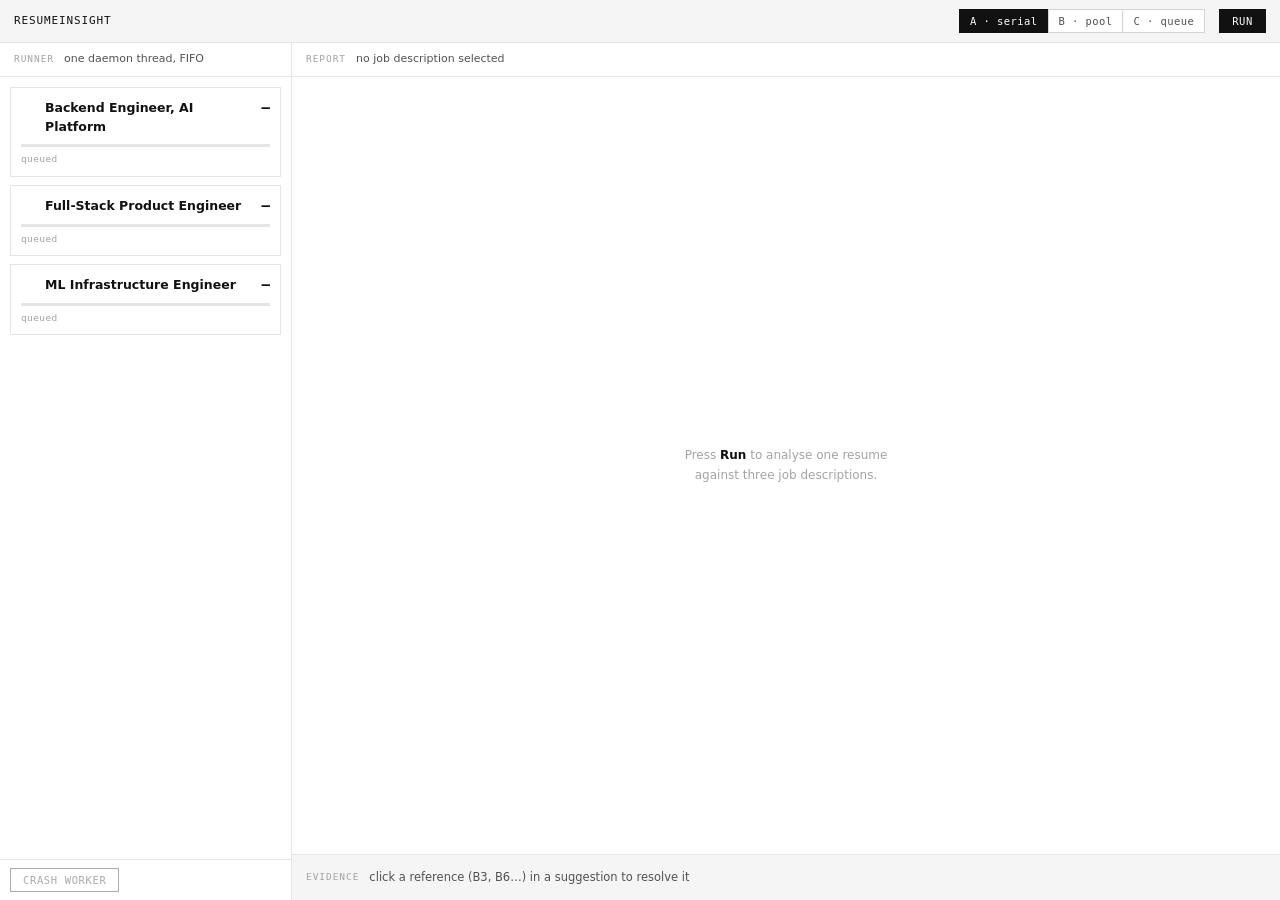
<file: public/demos/resume-reviewer/index.html>
<!doctype html>
<html lang="en">
<head>
<meta charset="utf-8" />
<meta name="viewport" content="width=device-width, initial-scale=1" />
<title>ResumeReviewer — Demo</title>
<style>
  *, *::before, *::after { box-sizing: border-box; }

  :root {
    --black: #111111;
    --white: #ffffff;
    --g100: #f5f5f5;
    --g200: #e5e5e5;
    --g300: #d4d4d4;
    --g400: #a3a3a3;
    --g600: #525252;
    --sans: "Plus Jakarta Sans", "Segoe UI", system-ui, -apple-system, sans-serif;
    --mono: "JetBrains Mono", ui-monospace, "Cascadia Mono", Consolas, monospace;
  }

  html, body { height: 100%; }

  body {
    margin: 0;
    font-family: var(--sans);
    font-size: 13px;
    line-height: 1.5;
    color: var(--black);
    background: var(--white);
    -webkit-font-smoothing: antialiased;
  }

  .app {
    height: 100%;
    min-height: 420px;
    display: flex;
    flex-direction: column;
  }

  /* ---------- top bar ---------- */

  .bar {
    flex-shrink: 0;
    display: flex;
    align-items: center;
    gap: 14px;
    padding: 9px 14px;
    border-bottom: 1px solid var(--g200);
    background: var(--g100);
  }

  .brand {
    font-family: var(--mono);
    font-size: 11px;
    letter-spacing: 0.08em;
    text-transform: uppercase;
    white-space: nowrap;
  }

  .strategies { display: flex; gap: -1px; margin-left: auto; }

  .strategy {
    font-family: var(--mono);
    font-size: 10.5px;
    letter-spacing: 0.04em;
    padding: 5px 10px;
    border: 1px solid var(--g300);
    background: var(--white);
    color: var(--g600);
    cursor: pointer;
    margin-left: -1px;
  }
  .strategy:first-child { margin-left: 0; }
  .strategy[aria-pressed="true"] {
    background: var(--black);
    border-color: var(--black);
    color: var(--white);
  }
  .strategy:disabled { opacity: 0.4; cursor: not-allowed; }

  .btn {
    font-family: var(--mono);
    font-size: 10.5px;
    letter-spacing: 0.06em;
    text-transform: uppercase;
    padding: 5px 12px;
    border: 1px solid var(--black);
    background: var(--black);
    color: var(--white);
    cursor: pointer;
    white-space: nowrap;
  }
  .btn:disabled { opacity: 0.35; cursor: not-allowed; }
  .btn.ghost { background: var(--white); color: var(--black); }

  /* ---------- body split ---------- */

  .split { flex: 1; display: flex; min-height: 0; }

  .runner {
    width: 292px;
    flex-shrink: 0;
    border-right: 1px solid var(--g200);
    display: flex;
    flex-direction: column;
    min-height: 0;
  }

  .report { flex: 1; display: flex; flex-direction: column; min-height: 0; }

  .label {
    font-family: var(--mono);
    font-size: 9.5px;
    letter-spacing: 0.1em;
    text-transform: uppercase;
    color: var(--g400);
  }

  .panelHead {
    flex-shrink: 0;
    padding: 9px 14px;
    border-bottom: 1px solid var(--g200);
    display: flex;
    align-items: baseline;
    gap: 10px;
  }

  /* One line, always — otherwise the two panel heads disagree in height
     and the border under them steps. */
  .strategyNote {
    font-size: 11px;
    color: var(--g600);
    line-height: 1.35;
    white-space: nowrap;
    overflow: hidden;
    text-overflow: ellipsis;
  }

  /* ---------- jd cards ---------- */

  .jdList { flex: 1; overflow-y: auto; padding: 10px; display: flex; flex-direction: column; gap: 8px; }

  .jd {
    border: 1px solid var(--g200);
    padding: 9px 10px;
    cursor: pointer;
    background: var(--white);
    text-align: left;
    font: inherit;
    color: inherit;
    display: block;
    width: 100%;
  }
  .jd:hover { border-color: var(--g400); }
  .jd[aria-current="true"] { border-color: var(--black); }
  .jd:disabled { cursor: default; }

  .jdTop { display: flex; align-items: baseline; gap: 8px; }

  .rank {
    font-family: var(--mono);
    font-size: 10px;
    color: var(--g400);
    width: 16px;
    flex-shrink: 0;
  }

  .jdTitle { font-weight: 600; font-size: 12.5px; flex: 1; }

  .score { font-family: var(--mono); font-size: 14px; font-weight: 600; }
  .score .unit { font-size: 9px; color: var(--g400); font-weight: 400; }

  .track { height: 3px; background: var(--g200); margin-top: 8px; overflow: hidden; }
  .fill { height: 100%; background: var(--black); width: 0; transition: width 0.18s linear; }
  .jd.lost .fill { background: var(--g300); }

  .jdFoot {
    display: flex;
    justify-content: space-between;
    align-items: baseline;
    gap: 8px;
    margin-top: 5px;
    font-family: var(--mono);
    font-size: 9.5px;
    color: var(--g400);
    letter-spacing: 0.04em;
  }
  .jd.lost .jdFoot .stage { color: var(--black); }

  .runnerFoot {
    flex-shrink: 0;
    border-top: 1px solid var(--g200);
    padding: 8px 10px;
    display: flex;
    gap: 6px;
    align-items: center;
  }

  .crashHint { font-size: 10px; color: var(--g400); line-height: 1.3; }

  /* ---------- report ---------- */

  .reportBody { flex: 1; overflow-y: auto; padding: 12px 14px; }

  .empty {
    height: 100%;
    display: flex;
    align-items: center;
    justify-content: center;
    padding: 24px;
  }

  .empty p {
    margin: 0;
    text-align: center;
    color: var(--g400);
    font-size: 12px;
    line-height: 1.7;
  }

  .totals { display: flex; align-items: baseline; gap: 16px; flex-wrap: wrap; }
  .bigScore { font-family: var(--mono); font-size: 26px; font-weight: 700; line-height: 1; }
  .totalNote { font-size: 11px; color: var(--g600); }

  table { width: 100%; border-collapse: collapse; margin-top: 12px; }

  th {
    font-family: var(--mono);
    font-size: 9px;
    letter-spacing: 0.08em;
    text-transform: uppercase;
    color: var(--g400);
    font-weight: 400;
    text-align: right;
    padding: 0 0 5px;
    border-bottom: 1px solid var(--g200);
    white-space: nowrap;
  }
  th:first-child { text-align: left; }

  td {
    padding: 6px 0;
    border-bottom: 1px solid var(--g100);
    text-align: right;
    font-family: var(--mono);
    font-size: 11px;
    white-space: nowrap;
  }
  td:first-child { text-align: left; font-family: var(--sans); font-size: 12px; white-space: normal; }

  .skill { display: flex; align-items: center; gap: 6px; }

  .chip {
    font-family: var(--mono);
    font-size: 8.5px;
    letter-spacing: 0.06em;
    text-transform: uppercase;
    padding: 1px 4px;
    border: 1px solid var(--g300);
    color: var(--g600);
  }
  .chip.hard { border-color: var(--black); color: var(--black); }

  .verdict { font-family: var(--mono); font-size: 10px; letter-spacing: 0.04em; }
  .verdict.good::before { content: "\25CF\00A0"; }
  .verdict.gap { color: var(--g400); }
  .verdict.gap::before { content: "\25CB\00A0"; }
  .verdict.miss { color: var(--black); font-weight: 600; }
  .verdict.miss::before { content: "\00D7\00A0"; }

  .dim { color: var(--g400); }

  h3 {
    font-family: var(--mono);
    font-size: 9.5px;
    letter-spacing: 0.1em;
    text-transform: uppercase;
    color: var(--g400);
    font-weight: 400;
    margin: 18px 0 8px;
  }

  .advice { border-left: 2px solid var(--g200); padding: 0 0 0 10px; margin-bottom: 10px; }
  .adviceHead { font-weight: 600; font-size: 12px; margin-bottom: 2px; }
  .adviceBody { font-size: 12px; color: var(--g600); line-height: 1.55; }

  .ref {
    font-family: var(--mono);
    font-size: 10.5px;
    padding: 0 3px;
    border: 1px solid var(--g300);
    background: var(--white);
    color: var(--black);
    cursor: pointer;
  }
  .ref:hover, .ref.active { background: var(--black); color: var(--white); border-color: var(--black); }

  .evidence {
    flex-shrink: 0;
    border-top: 1px solid var(--g200);
    background: var(--g100);
    padding: 8px 14px;
    font-size: 11.5px;
    line-height: 1.5;
    min-height: 46px;
    display: flex;
    align-items: center;
    gap: 10px;
  }
  .evidence .label { flex-shrink: 0; }
  .evidence .quote { color: var(--g600); }

  .reviewLine {
    font-family: var(--mono);
    font-size: 10px;
    color: var(--g400);
    margin-top: 14px;
    letter-spacing: 0.03em;
  }

  @media (max-width: 700px) {
    .runner { width: 200px; }
    .bar { flex-wrap: wrap; gap: 8px; }
  }
</style>
</head>
<body>
<div class="app">

  <div class="bar">
    <span class="brand">ResumeInsight</span>
    <div class="strategies" id="strategies" role="group" aria-label="Orchestration strategy"></div>
    <button class="btn" id="run">Run</button>
  </div>

  <div class="split">

    <div class="runner">
      <div class="panelHead">
        <span class="label">Runner</span>
        <span class="strategyNote" id="strategyNote"></span>
      </div>
      <div class="jdList" id="jdList"></div>
      <div class="runnerFoot">
        <button class="btn ghost" id="crash" disabled>Crash worker</button>
        <span class="crashHint" id="crashHint"></span>
      </div>
    </div>

    <div class="report">
      <div class="panelHead">
        <span class="label">Report</span>
        <span class="strategyNote" id="reportTitle">no job description selected</span>
      </div>
      <div class="reportBody" id="reportBody">
        <div class="empty"><p>Press <strong style="color:var(--black)">Run</strong> to analyse one resume<br />against three job descriptions.</p></div>
      </div>
      <div class="evidence" id="evidence">
        <span class="label">Evidence</span>
        <span class="quote" id="evidenceText">click a reference (B3, B6…) in a suggestion to resolve it</span>
      </div>
    </div>

  </div>
</div>

<script>
/* ------------------------------------------------------------------
   Constants — mirrored from pipeline/constants.py
------------------------------------------------------------------ */
const GOOD_THRESHOLD = 0.55;
const HARD_MEET_THRESHOLD = 0.60;
const WEIGHT_HARD = 1.0;
const WEIGHT_NICE = 0.5;
const MAX_REVIEW_ROUNDS = 2;

/* ------------------------------------------------------------------
   Sample resume — the referenceable bullets (B-ids)
------------------------------------------------------------------ */
const BULLETS = [
  { id: "B1", text: "Built a PDF compression service in Python and FastAPI that pulled 100 MB design portfolios under a 10 MB upload cap." },
  { id: "B2", text: "Designed a LangGraph multi-agent pipeline where a supervisor dispatches parallel research agents and merges their findings." },
  { id: "B3", text: "Shipped a Next.js + TypeScript frontend with streaming server-sent updates and a three-panel layout." },
  { id: "B4", text: "Ran local LLM inference with Ollama on a consumer GPU, removing per-token API cost from the development loop." },
  { id: "B5", text: "Wrote 150+ pytest tests to 85% coverage, including concurrency suites for a thread-pool runner." },
  { id: "B6", text: "Deployed containerized services to AWS EC2 with Docker Compose and nginx, monitored through CloudWatch." },
  { id: "B7", text: "Modeled task state in PostgreSQL and Redis for a Celery queue with progress callbacks." },
  { id: "B8", text: "Led weekly algorithms lab sections for 40 undergraduates across two semesters." }
];

const REF_INDEX = Object.fromEntries(BULLETS.map(b => [b.id, b.text]));
const RESUME_BLOB = BULLETS.map(b => b.text).join(" ");

/* ------------------------------------------------------------------
   Sample JDs. `emb` stands in for the bge-m3 cosine score, which needs
   a model the browser does not have — every other number below is
   computed live by the ported scorer.
------------------------------------------------------------------ */
const JDS = [
  {
    id: "jd-backend",
    title: "Backend Engineer, AI Platform",
    requirements: [
      { id: "R1", skill: "Python service development", weight: "hard", keywords: ["python", "fastapi"], emb: 0.81 },
      { id: "R2", skill: "LLM / agent orchestration", weight: "hard", keywords: ["langgraph", "agent", "llm"], emb: 0.86 },
      { id: "R3", skill: "Containerized deployment", weight: "nice", keywords: ["docker", "nginx"], emb: 0.72 },
      { id: "R4", skill: "Kubernetes at production scale", weight: "hard", keywords: ["kubernetes", "k8s", "helm"], emb: 0.34 },
      { id: "R5", skill: "Relational data modeling", weight: "nice", keywords: ["postgresql", "postgres", "sql"], emb: 0.69 },
      { id: "R6", skill: "Automated testing", weight: "nice", keywords: ["pytest", "coverage"], emb: 0.77 }
    ],
    advice: [
      { on: "R4", head: "Kubernetes is unmet and it is a hard requirement", body: "Nothing in the resume names an orchestrator. The closest adjacent work is [B6] — Docker Compose and nginx on EC2 — which is container experience without scheduling, autoscaling or rollout control. If you have any K8s exposure, name it; as written this requirement screens the application out before a human reads it." },
      { on: "R5", head: "Data modeling reads as data usage", body: "[B7] already names PostgreSQL and Redis, but only as storage behind a queue. Say what you modeled — schema, indexes, retention, or row volume — so the line answers the requirement instead of merely containing its keyword." }
    ]
  },
  {
    id: "jd-fullstack",
    title: "Full-Stack Product Engineer",
    requirements: [
      { id: "R1", skill: "React / Next.js", weight: "hard", keywords: ["react", "next.js"], emb: 0.74 },
      { id: "R2", skill: "TypeScript", weight: "hard", keywords: ["typescript"], emb: 0.70 },
      { id: "R3", skill: "Node.js backend", weight: "nice", keywords: ["node.js", "express"], emb: 0.41 },
      { id: "R4", skill: "Design systems / CSS", weight: "nice", keywords: ["css", "tailwind", "figma"], emb: 0.33 },
      { id: "R5", skill: "REST API design", weight: "nice", keywords: ["rest", "endpoint"], emb: 0.68 },
      { id: "R6", skill: "Accessibility", weight: "hard", keywords: ["accessibility", "wcag", "aria"], emb: 0.21 }
    ],
    advice: [
      { on: "R1", head: "Next.js is named, React is not", body: "[B3] says Next.js and stops there. Keyword filters treat the two as separate terms, so half the hits on a hard requirement are lost to phrasing — write it as React (Next.js App Router) and both match without inventing anything." },
      { on: "R6", head: "Accessibility has no evidence at all", body: "No bullet touches it. [B3] is the only front-end line — if that work involved keyboard navigation, semantic markup or a WCAG pass, surface it there. If it did not, this hard requirement is genuinely unmet and the fix is work, not wording." }
    ]
  },
  {
    id: "jd-mlinfra",
    title: "ML Infrastructure Engineer",
    requirements: [
      { id: "R1", skill: "Python", weight: "hard", keywords: ["python"], emb: 0.79 },
      { id: "R2", skill: "GPU / CUDA optimization", weight: "hard", keywords: ["cuda", "gpu", "tensorrt"], emb: 0.52 },
      { id: "R3", skill: "Kubernetes", weight: "hard", keywords: ["kubernetes", "k8s"], emb: 0.31 },
      { id: "R4", skill: "Distributed training", weight: "hard", keywords: ["distributed training", "deepspeed", "fsdp"], emb: 0.24 },
      { id: "R5", skill: "Docker", weight: "nice", keywords: ["docker"], emb: 0.75 },
      { id: "R6", skill: "Model serving", weight: "nice", keywords: ["ollama", "vllm", "triton", "inference"], emb: 0.71 }
    ],
    advice: [
      { on: "R4", head: "Inference is not training", body: "[B4] is single-GPU local inference — serving, not distributed training. No amount of rewording turns one into the other, and this is one of four hard requirements. The honest read is that this posting is a stretch; the ranked overview says so before you spend an evening tailoring for it." },
      { on: "R6", head: "Frame the runtime around constraints, not cost", body: "[B4] names Ollama, which infra reviewers read as a laptop runtime. The defensible detail is what you fit on the card and what it cost you in latency — [B5] shows you already measure things, so the numbers likely exist." }
    ]
  }
];

/* ------------------------------------------------------------------
   Ported from pipeline/tools/similarity.py + nodes/scorer.py.
   This half is the real algorithm, running on the real sample text.
------------------------------------------------------------------ */

// Case-insensitive substring match that must begin at a word start —
// so "postgres" matches "PostgreSQL", but "sql" inside it does not.
function keywordHits(keywords, haystack) {
  const hay = haystack.toLowerCase();
  const hits = [];
  for (const raw of keywords) {
    const kw = String(raw).trim().toLowerCase();
    if (!kw || hits.includes(kw)) continue;
    let i = hay.indexOf(kw);
    while (i !== -1) {
      const prev = i === 0 ? "" : hay[i - 1];
      if (!/[0-9a-z]/.test(prev)) { hits.push(kw); break; }
      i = hay.indexOf(kw, i + 1);
    }
  }
  return hits;
}

function keywordScore(keywords, haystack) {
  if (!keywords.length) return 0;
  return keywordHits(keywords, haystack).length / keywords.length;
}

function weightOf(weight) {
  return weight === "hard" ? WEIGHT_HARD : WEIGHT_NICE;
}

function scoreJD(jd) {
  let weighted = 0;
  let weights = 0;

  const items = jd.requirements.map(req => {
    const hits = keywordHits(req.keywords, RESUME_BLOB);
    const kw = keywordScore(req.keywords, RESUME_BLOB);
    const combined = 0.5 * kw + 0.5 * req.emb;
    const weight = weightOf(req.weight);

    weighted += combined * weight;
    weights += weight;

    return {
      ...req,
      hits,
      kw,
      combined,
      good: combined >= GOOD_THRESHOLD,
      hardMet: req.weight === "hard"
        ? (hits.length >= 1 || req.emb >= HARD_MEET_THRESHOLD)
        : null
    };
  });

  const hard = items.filter(i => i.weight === "hard");

  return {
    items,
    total: weights ? (weighted / weights) * 100 : 0,
    hardMet: hard.filter(i => i.hardMet).length,
    hardTotal: hard.length
  };
}

const RESULTS = Object.fromEntries(JDS.map(jd => [jd.id, scoreJD(jd)]));

/* ------------------------------------------------------------------
   Runners — the only thing that differs between version A, B and C
------------------------------------------------------------------ */
const STRATEGIES = {
  A: {
    label: "A · serial",
    concurrency: 1,
    durable: false,
    note: "one daemon thread, FIFO"
  },
  B: {
    label: "B · pool",
    concurrency: 2,
    durable: false,
    note: "thread pool, cap 2"
  },
  C: {
    label: "C · queue",
    concurrency: 2,
    durable: true,
    note: "SQLite queue + worker process"
  }
};

const STAGES = [
  { at: 0, name: "parsing" },
  { at: 26, name: "scoring" },
  { at: 42, name: "coverage" },
  { at: 54, name: "hard check" },
  { at: 66, name: "advising" },
  { at: 88, name: "review" }
];

// Different JDs take different amounts of work, which is what makes the
// serial/pool difference visible at all.
const SPEED = { "jd-backend": 3.1, "jd-fullstack": 4.4, "jd-mlinfra": 2.6 };

let strategy = "A";
let selected = null;
let timer = null;
let activeRef = null;

let jobs = [];

function freshJobs() {
  return JDS.map(jd => ({
    id: jd.id,
    title: jd.title,
    progress: 0,
    state: "queued", // queued | running | done | lost
    started: false
  }));
}

function stageOf(job) {
  if (job.state === "queued") return job.started ? "requeued" : "queued";
  if (job.state === "lost") return "lost on crash";
  if (job.state === "done") return "done";
  let name = "parsing";
  for (const s of STAGES) if (job.progress >= s.at) name = s.name;
  return name;
}

/* ------------------------------------------------------------------
   Rendering
------------------------------------------------------------------ */
const $ = id => document.getElementById(id);

function renderStrategies() {
  $("strategies").innerHTML = Object.entries(STRATEGIES).map(([key, s]) =>
    `<button class="strategy" data-strategy="${key}" aria-pressed="${key === strategy}">${s.label}</button>`
  ).join("");
  $("strategyNote").textContent = STRATEGIES[strategy].note;
}

function renderJobs() {
  const running = jobs.some(j => j.state === "running");
  const allDone = jobs.every(j => j.state === "done");

  // The ranked overview only exists once every JD has a score.
  const order = allDone
    ? [...jobs].sort((a, b) => RESULTS[b.id].total - RESULTS[a.id].total)
    : jobs;

  $("jdList").innerHTML = order.map((job, i) => {
    const done = job.state === "done";
    const result = RESULTS[job.id];
    return `
      <button class="jd ${job.state === "lost" ? "lost" : ""}"
              data-jd="${job.id}"
              aria-current="${selected === job.id}"
              ${done ? "" : "disabled"}>
        <div class="jdTop">
          <span class="rank">${allDone ? "#" + (i + 1) : ""}</span>
          <span class="jdTitle">${job.title}</span>
          <span class="score">${done ? result.total.toFixed(1) : "—"}${done ? '<span class="unit"> /100</span>' : ""}</span>
        </div>
        <div class="track"><div class="fill" style="width:${done ? 100 : job.progress}%"></div></div>
        <div class="jdFoot">
          <span class="stage">${stageOf(job)}</span>
          <span>${done ? result.hardMet + "/" + result.hardTotal + " hard met" : ""}</span>
        </div>
      </button>`;
  }).join("");

  $("run").disabled = running;
  $("run").textContent = allDone ? "Re-run" : "Run";
  $("crash").disabled = !running;
  $("crashHint").textContent = running
    ? (STRATEGIES[strategy].durable ? "queue survives" : "in-flight work is lost")
    : "";
}

function refHtml(text) {
  return text.replace(/\[(B\d+)\]/g, (_, id) => `<button class="ref" data-ref="${id}">${id}</button>`);
}

function renderReport() {
  const body = $("reportBody");
  if (!selected) {
    body.innerHTML = `<div class="empty"><p>Press <strong style="color:var(--black)">Run</strong> to analyse one resume<br />against three job descriptions.</p></div>`;
    $("reportTitle").textContent = "no job description selected";
    return;
  }

  const jd = JDS.find(j => j.id === selected);
  const result = RESULTS[selected];
  $("reportTitle").textContent = jd.title;

  const rows = result.items.map(item => {
    const verdict = item.weight === "hard" && !item.hardMet
      ? `<span class="verdict miss">unmet</span>`
      : item.good
        ? `<span class="verdict good">good</span>`
        : `<span class="verdict gap">gap</span>`;
    return `
      <tr>
        <td>
          <span class="skill">
            ${item.skill}
            <span class="chip ${item.weight}">${item.weight}</span>
          </span>
        </td>
        <td class="${item.kw ? "" : "dim"}">${item.kw.toFixed(2)}</td>
        <td class="dim">${item.emb.toFixed(2)}</td>
        <td><strong>${item.combined.toFixed(2)}</strong></td>
        <td>${verdict}</td>
      </tr>`;
  }).join("");

  const advice = jd.advice.map(a => {
    const req = result.items.find(i => i.id === a.on);
    return `
      <div class="advice">
        <div class="adviceHead">${a.head}</div>
        <div class="adviceBody">${refHtml(a.body)}</div>
        <div class="reviewLine">on ${a.on} · ${req.skill} · combined ${req.combined.toFixed(2)}</div>
      </div>`;
  }).join("");

  const refCount = jd.advice.reduce((n, a) => n + (a.body.match(/\[B\d+\]/g) || []).length, 0);

  body.innerHTML = `
    <div class="totals">
      <span class="bigScore">${result.total.toFixed(1)}</span>
      <span class="totalNote">
        weighted over ${result.items.length} requirements ·
        <strong>${result.hardMet} of ${result.hardTotal}</strong> hard requirements met
      </span>
    </div>

    <table>
      <thead>
        <tr>
          <th>Requirement</th>
          <th>keyword</th>
          <th>embed</th>
          <th>combined</th>
          <th>verdict</th>
        </tr>
      </thead>
      <tbody>${rows}</tbody>
    </table>

    <h3>Suggestions — generated, then checked by code</h3>
    ${advice}

    <div class="reviewLine">
      review round 1/${MAX_REVIEW_ROUNDS} · ${refCount} references emitted · ${refCount} resolved against the index · 0 dangling → passed
    </div>`;
}

function render() {
  renderJobs();
  renderReport();
}

/* ------------------------------------------------------------------
   Simulation loop
------------------------------------------------------------------ */
function tick() {
  const { concurrency } = STRATEGIES[strategy];

  // Admit queued work up to the cap — this is the whole difference
  // between the three versions.
  const running = jobs.filter(j => j.state === "running");
  if (running.length < concurrency) {
    const next = jobs.find(j => j.state === "queued");
    if (next) { next.state = "running"; next.started = true; }
  }

  for (const job of jobs) {
    if (job.state !== "running") continue;
    job.progress += SPEED[job.id];
    if (job.progress >= 100) {
      job.progress = 100;
      job.state = "done";
      if (!selected) selected = job.id;
    }
  }

  render();

  if (jobs.every(j => j.state === "done" || j.state === "lost")) {
    clearInterval(timer);
    timer = null;
    render();
  }
}

function run() {
  clearInterval(timer);
  jobs = freshJobs();
  selected = null;
  render();
  timer = setInterval(tick, 60);
}

function crash() {
  clearInterval(timer);
  timer = null;

  const durable = STRATEGIES[strategy].durable;
  for (const job of jobs) {
    if (job.state !== "running") continue;
    job.progress = 0;
    // C persists the task row, so a killed worker leaves the JD queued
    // rather than gone. A and B kept that state in memory only.
    job.state = durable ? "queued" : "lost";
  }

  render();

  if (durable && jobs.some(j => j.state === "queued")) {
    timer = setInterval(tick, 60);
    $("crashHint").textContent = "worker restarted from the queue";
    $("crash").disabled = false;
  } else {
    $("crashHint").textContent = "progress was in memory — those JDs are gone";
  }
}

/* ------------------------------------------------------------------
   Events
------------------------------------------------------------------ */
$("strategies").addEventListener("click", e => {
  const btn = e.target.closest("[data-strategy]");
  if (!btn || timer) return;
  strategy = btn.dataset.strategy;
  renderStrategies();
  jobs = freshJobs();
  selected = null;
  render();
});

$("jdList").addEventListener("click", e => {
  const btn = e.target.closest("[data-jd]");
  if (!btn || btn.disabled) return;
  selected = btn.dataset.jd;
  render();
});

$("reportBody").addEventListener("click", e => {
  const btn = e.target.closest("[data-ref]");
  if (!btn) return;
  const id = btn.dataset.ref;
  document.querySelectorAll(".ref").forEach(r => r.classList.remove("active"));
  btn.classList.add("active");
  activeRef = id;
  $("evidenceText").innerHTML =
    `<strong style="font-family:var(--mono);font-size:10.5px">${id}</strong> &nbsp;${REF_INDEX[id]}`;
});

$("run").addEventListener("click", run);
$("crash").addEventListener("click", crash);

renderStrategies();
jobs = freshJobs();
render();
</script>
</body>
</html>
</file>
